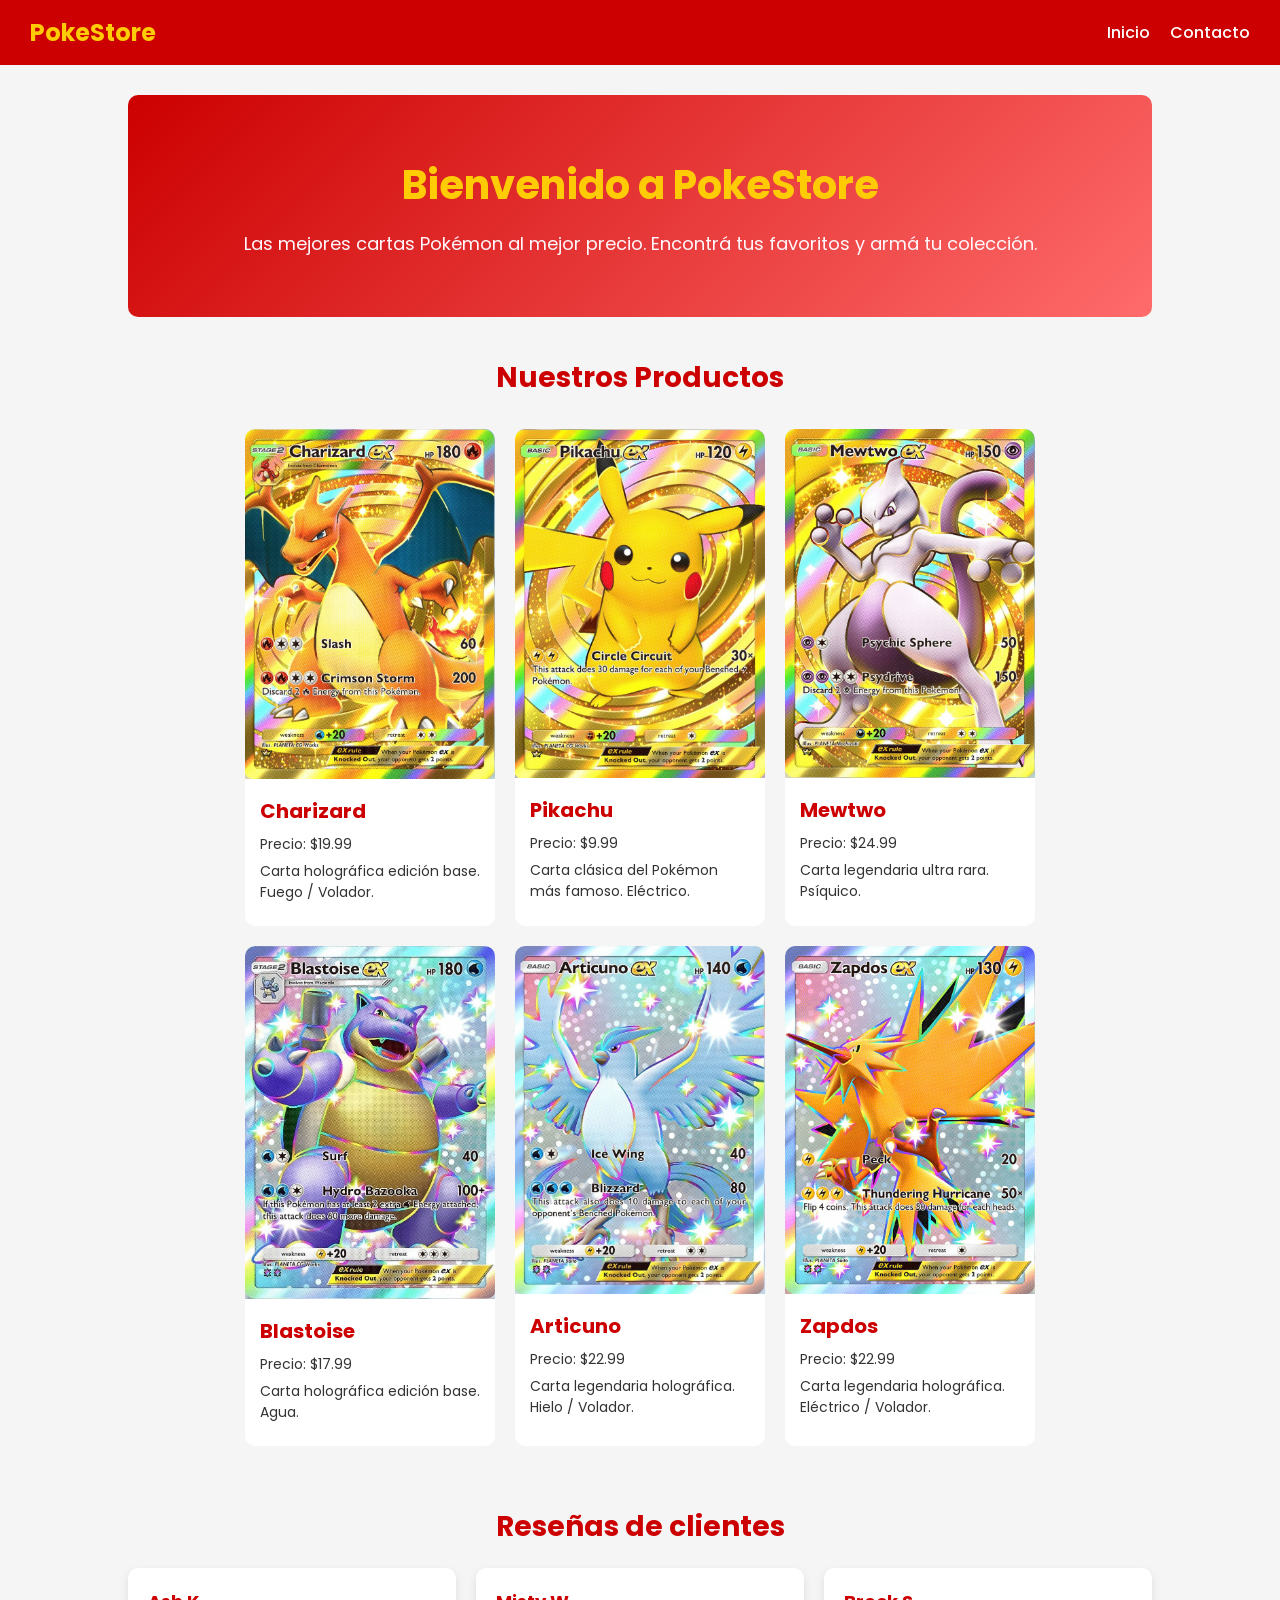
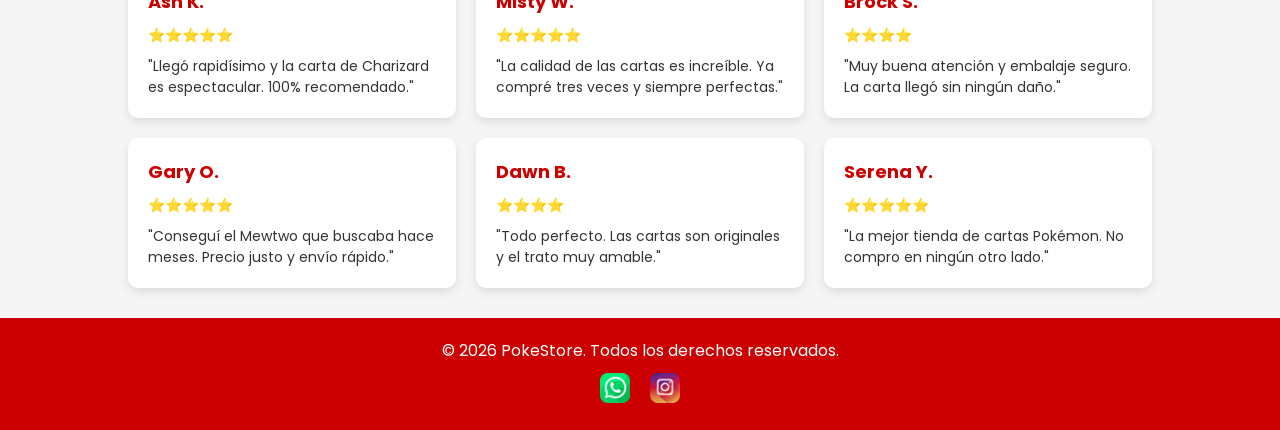
<file: index.html>
<!DOCTYPE html>
<html lang="es">
<head>
    <meta charset="UTF-8">
    <meta name="viewport" content="width=device-width, initial-scale=1.0">
    <link href="https://fonts.googleapis.com/css2?family=Poppins:wght@300;400;500;700&display=swap" rel="stylesheet">
    <link rel="stylesheet" href="./css/styles.css">
    <title>PokeStore</title>
</head>
<body>
    <header>
        <div class="div-logo">
            <a class="logo" href="./index.html">PokeStore</a>
        </div>
        <nav class="header-nav">
            <ul>
                <li><a href="./index.html">Inicio</a></li>
                <li><a href="./pages/contacto.html">Contacto</a></li>
            </ul>
        </nav>
    </header>

    <main>
        <section class="hero">
            <h1>Bienvenido a PokeStore</h1>
            <p>Las mejores cartas Pokémon al mejor precio. Encontrá tus favoritos y armá tu colección.</p>
        </section>

        <!-- Sección Productos con Flexbox -->
        <section class="productos">
            <h2>Nuestros Productos</h2>
            <div class="contenedor-tarjetas">
                <article class="card">
                    <img src="./img/Charizard.jpg" alt="Carta Charizard">
                    <h3>Charizard</h3>
                    <p>Precio: $19.99</p>
                    <p>Carta holográfica edición base. Fuego / Volador.</p>
                </article>

                <article class="card">
                    <img src="./img/Pikachu.jpg" alt="Carta Pikachu">
                    <h3>Pikachu</h3>
                    <p>Precio: $9.99</p>
                    <p>Carta clásica del Pokémon más famoso. Eléctrico.</p>
                </article>

                <article class="card">
                    <img src="./img/Mewtwo.jpg" alt="Carta Mewtwo">
                    <h3>Mewtwo</h3>
                    <p>Precio: $24.99</p>
                    <p>Carta legendaria ultra rara. Psíquico.</p>
                </article>

                <article class="card">
                    <img src="./img/Blastoise.jpg" alt="Carta Blastoise">
                    <h3>Blastoise</h3>
                    <p>Precio: $17.99</p>
                    <p>Carta holográfica edición base. Agua.</p>
                </article>

                <article class="card">
                    <img src="./img/Articuno.jpg" alt="Carta Articuno">
                    <h3>Articuno</h3>
                    <p>Precio: $22.99</p>
                    <p>Carta legendaria holográfica. Hielo / Volador.</p>
                </article>

                <article class="card">
                    <img src="./img/Zapdos.jpg" alt="Carta Zapdos">
                    <h3>Zapdos</h3>
                    <p>Precio: $22.99</p>
                    <p>Carta legendaria holográfica. Eléctrico / Volador.</p>
                </article>
            </div>
        </section>

        <!-- Sección Reseñas con Grid -->
        <section class="reseñas">
            <h2>Reseñas de clientes</h2>
            <div class="contenedor-reseñas">
                <article class="reseña">
                    <h3>Ash K.</h3>
                    <p>⭐⭐⭐⭐⭐</p>
                    <p>"Llegó rapidísimo y la carta de Charizard es espectacular. 100% recomendado."</p>
                </article>

                <article class="reseña">
                    <h3>Misty W.</h3>
                    <p>⭐⭐⭐⭐⭐</p>
                    <p>"La calidad de las cartas es increíble. Ya compré tres veces y siempre perfectas."</p>
                </article>

                <article class="reseña">
                    <h3>Brock S.</h3>
                    <p>⭐⭐⭐⭐</p>
                    <p>"Muy buena atención y embalaje seguro. La carta llegó sin ningún daño."</p>
                </article>

                <article class="reseña">
                    <h3>Gary O.</h3>
                    <p>⭐⭐⭐⭐⭐</p>
                    <p>"Conseguí el Mewtwo que buscaba hace meses. Precio justo y envío rápido."</p>
                </article>

                <article class="reseña">
                    <h3>Dawn B.</h3>
                    <p>⭐⭐⭐⭐</p>
                    <p>"Todo perfecto. Las cartas son originales y el trato muy amable."</p>
                </article>

                <article class="reseña">
                    <h3>Serena Y.</h3>
                    <p>⭐⭐⭐⭐⭐</p>
                    <p>"La mejor tienda de cartas Pokémon. No compro en ningún otro lado."</p>
                </article>
            </div>
        </section>
    </main>

    <footer>
        <p>&copy; 2026 PokeStore. Todos los derechos reservados.</p>
        <nav>
            <ul>
                <li>
                    <img src="./img/Whatsapp.png" alt="whatsapp">
                </li>
                <li>
                    <img src="./img/Instagram.png" alt="instagram">
                </li>
            </ul>
        </nav>
    </footer>
</body>
</html>
</file>
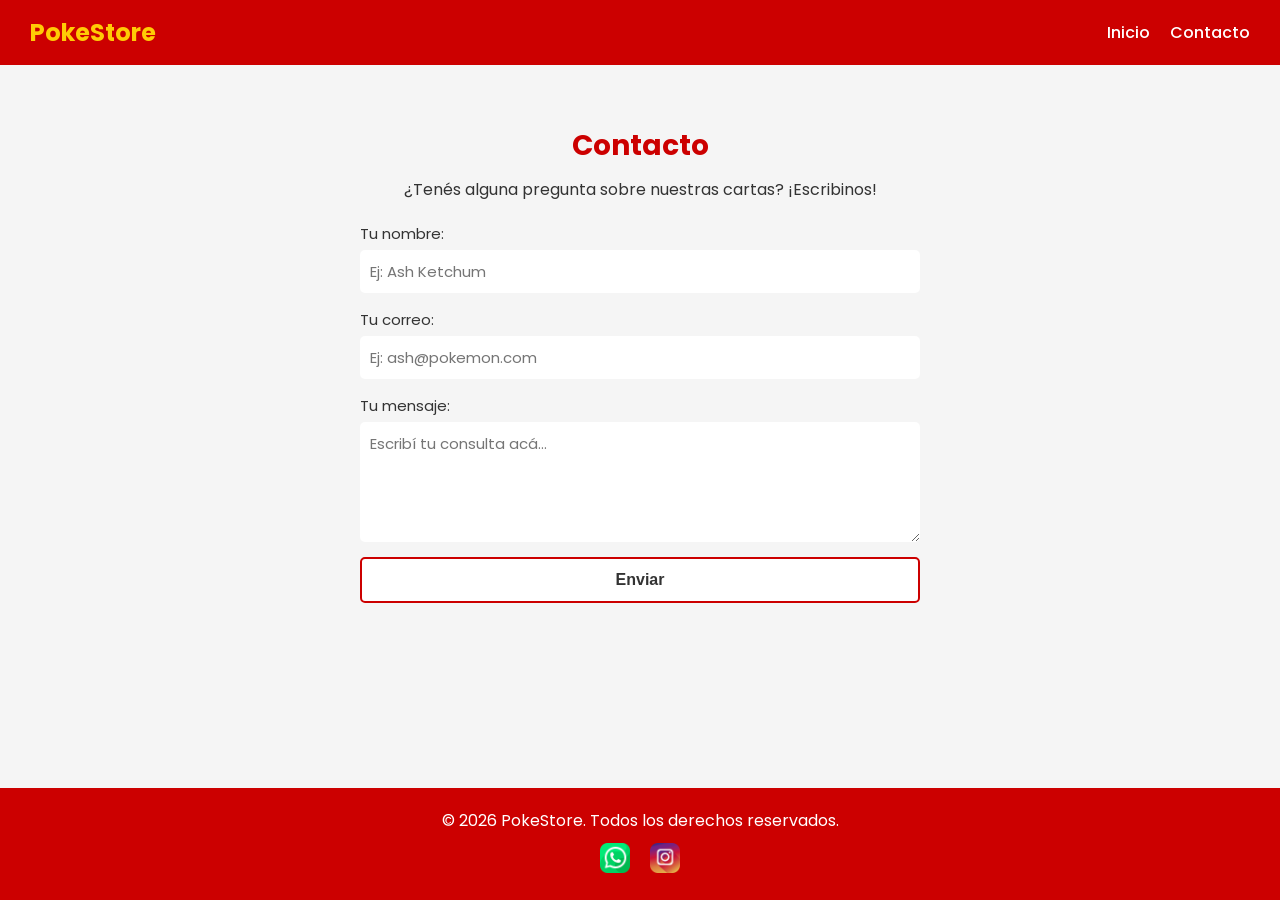
<file: pages/contacto.html>
<!DOCTYPE html>
<html lang="es">
<head>
    <meta charset="UTF-8">
    <meta name="viewport" content="width=device-width, initial-scale=1.0">
    <link href="https://fonts.googleapis.com/css2?family=Poppins:wght@300;400;500;700&display=swap" rel="stylesheet">
    <link rel="stylesheet" href="../css/styles.css">
    <title>Contacto - PokeStore</title>
</head>
<body>
    <header>
        <div class="div-logo">
            <a class="logo" href="../index.html">PokeStore</a>
        </div>
        <nav class="header-nav">
            <ul>
                <li><a href="../index.html">Inicio</a></li>
                <li><a href="./contacto.html">Contacto</a></li>
            </ul>
        </nav>
    </header>

    <main>
        <section class="contacto">
            <h2>Contacto</h2>
            <p>¿Tenés alguna pregunta sobre nuestras cartas? ¡Escribinos!</p>
            <form action="https://formspree.io/f/xpqnyanz" method="POST">
                <label>
                    Tu nombre:
                    <input type="text" name="nombre" placeholder="Ej: Ash Ketchum" required>
                </label>
                <label>
                    Tu correo:
                    <input type="email" name="email" placeholder="Ej: ash@pokemon.com" required>
                </label>
                <label>
                    Tu mensaje:
                    <textarea name="message" placeholder="Escribí tu consulta acá..." required></textarea>
                </label>
                <button type="submit">Enviar</button>
            </form>
        </section>
    </main>

    <footer>
        <p>&copy; 2026 PokeStore. Todos los derechos reservados.</p>
        <nav>
            <ul>
                <li>
                    <img src="../img/Whatsapp.png" alt="whatsapp">
                </li>
                <li>
                    <img src="../img/Instagram.png" alt="instagram">
                </li>
            </ul>
        </nav>
    </footer>
</body>
</html>
</file>
<file: css/styles.css>
* {
    margin: 0;
    padding: 0;
    box-sizing: border-box;
}

html {
    font-size: 62.5%;
}

body {
    font-family: "Poppins", sans-serif;
    font-size: 1.6rem;
    background-color: #f5f5f5;
    color: #333333;
    display: flex;
    flex-direction: column;
    min-height: 100vh;
}

/* -------------------- HEADER -------------------- */

header {
    background-color: #cc0000;
    display: flex;
    justify-content: space-between;
    align-items: center;
    padding: 1.5rem 3rem;
}

.logo {
    color: #ffcb05;
    text-decoration: none;
    font-size: 2.4rem;
    font-weight: 700;
}

/* -------------------- NAV -------------------- */

.header-nav ul {
    list-style: none;
    display: flex;
    gap: 2rem;
}

.header-nav ul li a {
    color: #ffffff;
    text-decoration: none;
    font-weight: 500;
    font-size: 1.6rem;
    transition: color 0.3s;
}

.header-nav ul li a:hover {
    color: #ffcb05;
}

/* -------------------- MAIN -------------------- */

main {
    width: 80%;
    margin: 0 auto;
    padding: 3rem 0;
    flex: 1;
}

/* -------------------- HERO -------------------- */

.hero {
    background: linear-gradient(135deg, #cc0000, #ff6b6b);
    text-align: center;
    padding: 6rem 2rem;
    border-radius: 1rem;
    margin-bottom: 4rem;
}

.hero h1 {
    font-size: 4rem;
    color: #ffcb05;
    margin-bottom: 1.5rem;
}

.hero p {
    font-size: 1.8rem;
    color: #fff7fb;
}

/* -------------------- PRODUCTOS (Flexbox) -------------------- */

.productos h2 {
    font-size: 2.8rem;
    margin-bottom: 2rem;
    text-align: center;
    color: #cc0000;
}

.contenedor-tarjetas {
    display: flex;
    flex-wrap: wrap;
    justify-content: center;
    max-width: 90rem;
    margin: 0 auto;
}

.card {
    background-color: #ffffff;
    color: #333333;
    width: calc(30% - 2rem);
    border-radius: 1rem;
    overflow: hidden;
    margin: 1rem;
    padding-bottom: 2rem;
}

.card img {
    width: 100%;
}

.card h3 {
    font-size: 2rem;
    color: #cc0000;
    padding: 1rem 1.5rem 0.5rem;
}

.card p {
    padding: 0.3rem 1.5rem;
    font-size: 1.4rem;
}

/* -------------------- FOOTER -------------------- */

footer {
    background-color: #cc0000;
    color: #ffffff;
    text-align: center;
    padding: 2rem 1rem;
}

footer ul {
    list-style: none;
    display: flex;
    justify-content: center;
    gap: 2rem;
    margin-top: 1rem;
}

footer ul li a {
    color: #fff7fb;
    text-decoration: none;
    font-size: 1.4rem;
}

footer ul li img {
    width: 3rem;
    height: 3rem;
    object-fit: contain;
}

/* -------------------- CONTACTO -------------------- */

.contacto {
    max-width: 60rem;
    margin: 0 auto;
    padding: 3rem 2rem;
}

.contacto h2 {
    font-size: 2.8rem;
    color: #cc0000;
    margin-bottom: 1rem;
    text-align: center;
}

.contacto p {
    text-align: center;
    margin-bottom: 2rem;
}

.contacto form {
    display: flex;
    flex-direction: column;
    gap: 1.5rem;
}

.contacto label {
    display: flex;
    flex-direction: column;
    gap: 0.5rem;
    font-size: 1.5rem;
}

.contacto input,
.contacto textarea {
    padding: 1rem;
    border-radius: 0.5rem;
    border: none;
    font-family: "Poppins", sans-serif;
    font-size: 1.5rem;
    background-color: #ffffff;
    color: #333333;
}

.contacto textarea {
    min-height: 12rem;
    resize: vertical;
}

.contacto button {
    padding: 1.2rem;
    background-color: #ffffff;
    color: #333333;
    border: 2px solid #cc0000;
    border-radius: 0.5rem;
    font-size: 1.6rem;
    font-weight: 700;
    cursor: pointer;
    transition: background-color 0.3s;
}

.contacto button:hover {
    background-color: #e6b800;
}


/* -------------------- RESEÑAS (Grid) -------------------- */

.reseñas {
    margin-top: 5rem;
}

.reseñas h2 {
    font-size: 2.8rem;
    color: #cc0000;
    text-align: center;
    margin-bottom: 2rem;
}

.contenedor-reseñas {
    display: grid;
    grid-template-columns: repeat(3, 1fr);
    gap: 2rem;
}

.reseña {
    background-color: #ffffff;
    color: #333333;
    border-radius: 1rem;
    padding: 2rem;
    display: flex;
    flex-direction: column;
    gap: 1rem;
    box-shadow: 0 4px 10px rgba(0,0,0,0.1);
}

.reseña h3 {
    font-size: 1.8rem;
    color: #cc0000;
}

.reseña p {
    font-size: 1.4rem;
}

/* -------------------- MEDIA QUERIES -------------------- */

@media (max-width: 768px) {

    main {
        width: 95%;
    }

    .hero h1 {
        font-size: 2.8rem;
    }

    header {
        flex-direction: column;
        gap: 1.5rem;
        text-align: center;
    }

    .card {
        width: calc(50% - 2rem);
    }

    .contacto {
        padding: 2rem 1rem;
    }

    .contenedor-reseñas {
        grid-template-columns: repeat(2, 1fr);
    }
}

@media (max-width: 480px) {

    .hero {
        padding: 4rem 1rem;
    }

    .hero h1 {
        font-size: 2.2rem;
    }

    .header-nav ul {
        flex-direction: column;
        gap: 0.8rem;
    }

    .card {
        width: 100%;
    }

    .contenedor-reseñas {
        grid-template-columns: 1fr;
    }
}
</file>
